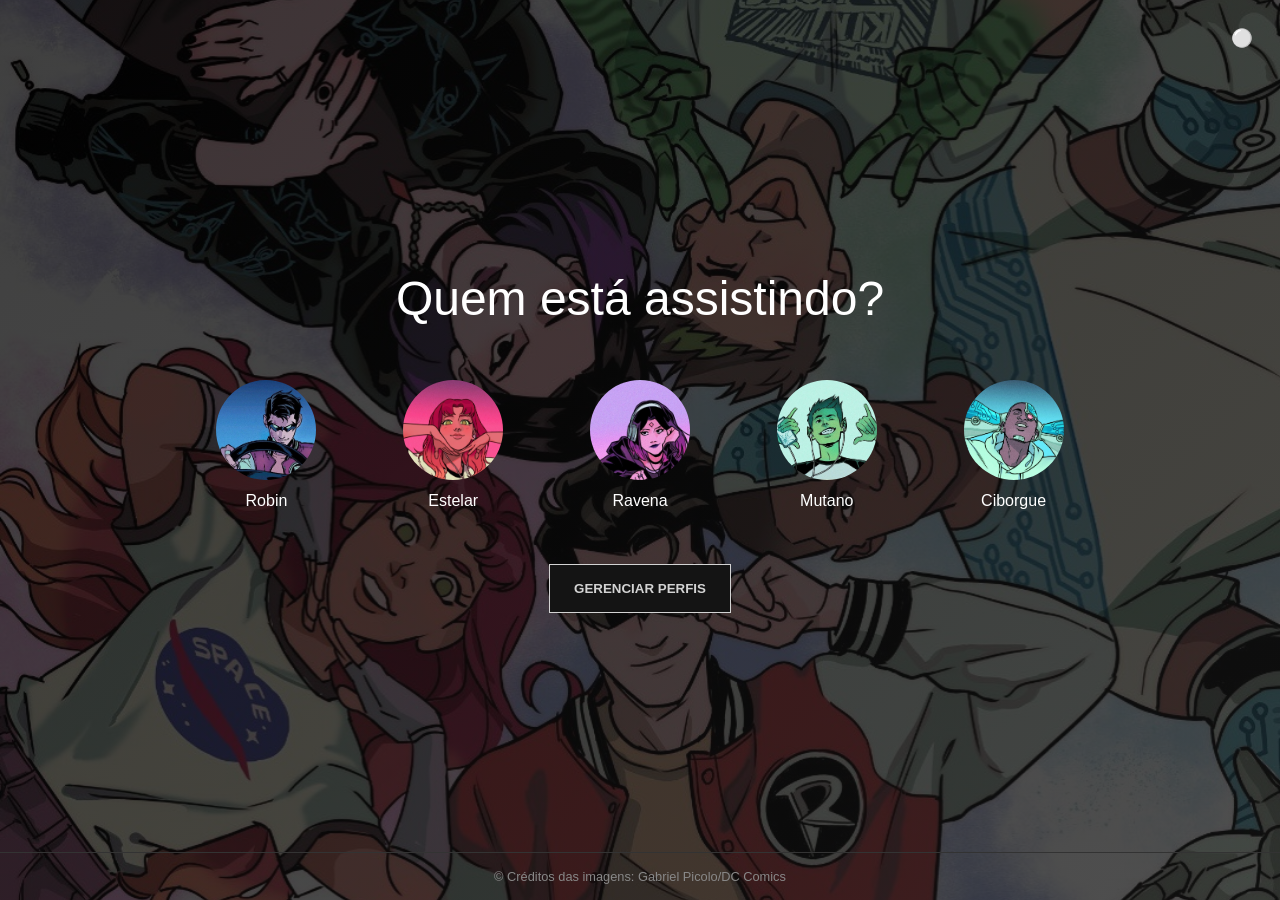
<file: index.html>
<!DOCTYPE html>
<html lang="pt-br">
<head>
    <meta charset="UTF-8">
    <meta name="viewport" content="width=device-width, initial-scale=1.0">
    <title>Titans' Streaming</title>
    <link rel="stylesheet" href="style.css">
</head>
<body>
    <button id="theme-toggle" onclick="toggleTheme()" aria-label="Alternar tema" style="position:fixed;top:1rem;right:1rem;z-index:10;width:2.8rem;height:2.8rem;border-radius:50%;color:#fff;cursor:pointer;font-size:1.1rem;">⚪</button>
    <main>
        <header>
            <h1>Quem está assistindo?</h1>
        </header>
        <section class="profiles">
            <ul>
                <li class="profile">
                    <a href="catalogo/catalogo.html" class="link-perfil">
                        <img src="assets/robin.jpg" alt="Perfil 1">
                    </a>
                    <p class="nome-perfil">Robin</p>
                </li>
                <li class="profile">
                    <a href="catalogo/catalogo.html" class="link-perfil">
                        <img src="assets/estelar.jpg" alt="Perfil 2">
                    </a>
                    <p class="nome-perfil">Estelar</p>
                </li>
                <li class="profile">
                    <a href="catalogo/catalogo.html" class="link-perfil">
                        <img src="assets/ravena.jpg" alt="Perfil 3">
                    </a>
                    <p class="nome-perfil">Ravena</p>
                </li>
                <li class="profile">
                    <a href="catalogo/catalogo.html" class="link-perfil">
                        <img src="assets/mutano.jpg" alt="Perfil 4">
                    </a>
                    <p class="nome-perfil">Mutano</p>
                </li>
                <li class="profile">
                    <a href="catalogo/catalogo.html" class="link-perfil">
                        <img src="assets/ciborg.jpg" alt="Perfil 5">
                    </a>
                    <p class="nome-perfil">Ciborgue</p>
                </li>
            </ul>
        </section>
        <section class="manage-profiles">
            <button type="button" class="botao-gerenciar">
                <a href="catalogo/catalogo.html">Gerenciar perfis</a>
            </button>
        </section>
    </main>
    <footer>
        <p>&copy; Créditos das imagens: Gabriel Picolo/DC Comics</p>
    </footer>
    <script src="js/index.js"></script>
</body>
</html>
</file>
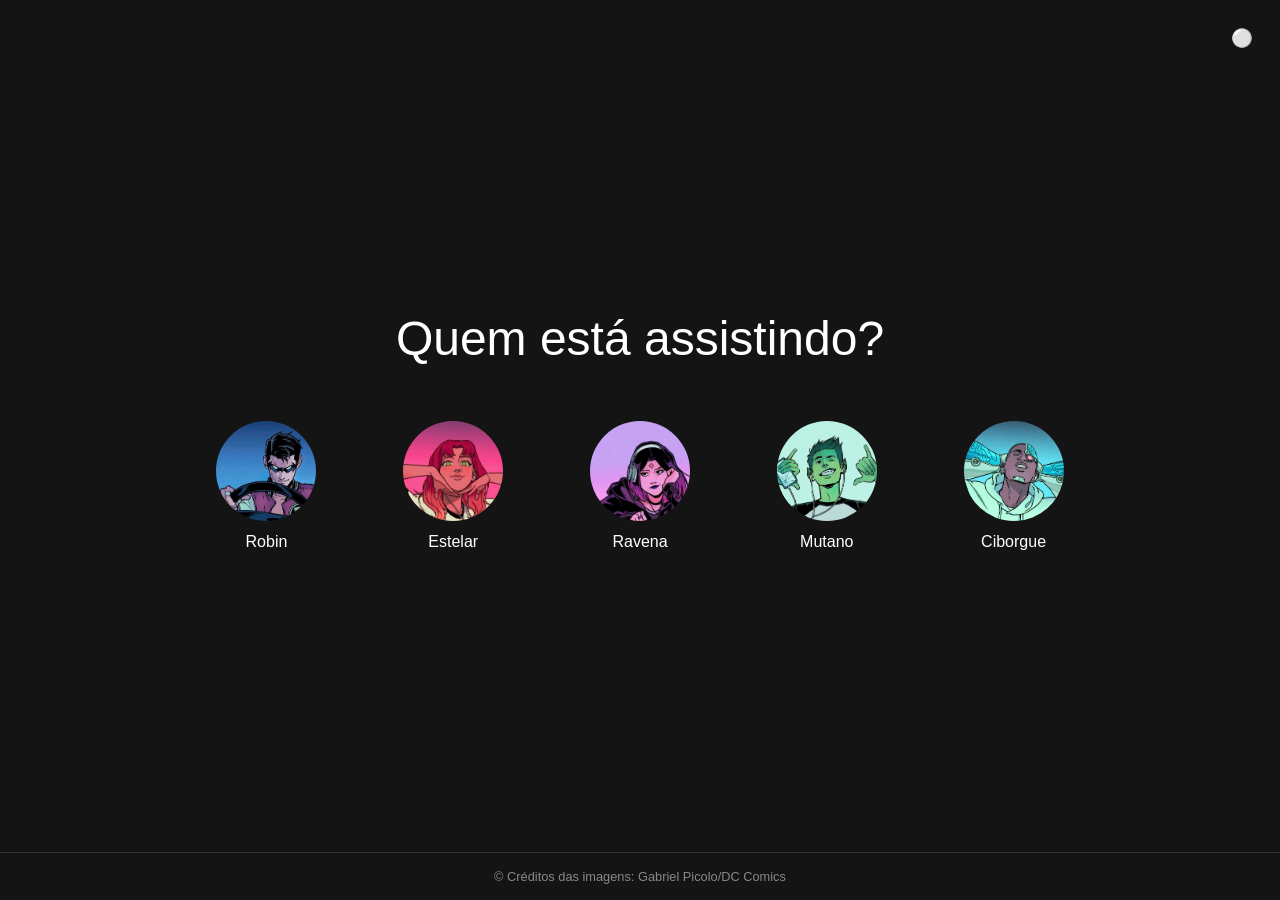
<file: index-meu.html>
<!DOCTYPE html>
<html lang="pt-br">
<head>
    <meta charset="UTF-8">
    <meta name="viewport" content="width=device-width, initial-scale=1.0">
    <title>Netflix</title>
    <link rel="stylesheet" href="style-meu.css">
</head>
<body>
    <button id="theme-toggle" onclick="toggleTheme()" aria-label="Alternar tema" style="position:fixed;top:1rem;right:1rem;z-index:10;width:2.8rem;height:2.8rem;border-radius:50%;color:#fff;cursor:pointer;font-size:1.1rem;">⚪</button>
    <main>
        <header>
            <h1>Quem está assistindo?</h1>
        </header>
        <section class="profiles">
            <ul>
                <li class="profile">
                    <img src="assets/robin.jpg" alt="Perfil 1">
                    <p>Robin</p>
                </li>
                <li class="profile">
                    <img src="assets/estelar.jpg" alt="Perfil 2">
                    <p>Estelar</p>
                </li>
                <li class="profile">
                    <img src="assets/ravena.jpg" alt="Perfil 3">
                    <p>Ravena</p>
                </li>
                <li class="profile">
                    <img src="assets/mutano.jpg" alt="Perfil 4">
                    <p>Mutano</p>
                </li>
                <li class="profile">
                    <img src="assets/ciborg.jpg" alt="Perfil 5">
                    <p>Ciborgue</p>
                </li>
            </ul>
        </section>
    </main>
    <footer>
        <p>&copy; Créditos das imagens: Gabriel Picolo/DC Comics</p>
    </footer>
    <script src="theme-meu.js"></script>
</body>
</html>
</file>
<file: style.css>
/* ===== ESTILOS GERAIS ===== */
/* Inspirados no menu inicial de uma plataforma de streaming como Netflix */

/* BODY - Define os estilos da página inteira */
body {
    background-color: #141414; /* Define a cor de fundo escura (cinza bem escuro) */
    background: 
        linear-gradient(135deg, rgba(0, 0, 0, 0.75), rgba(20, 20, 20, 0.75)),
        url('assets/titans.png') center/cover no-repeat;
    background-attachment: fixed; /* Fixa a imagem para efeito paralax suave */
    color: white; /* Define a cor do texto padrão como branco */
    font-family: 'Helvetica Neue', Helvetica, Arial, sans-serif; /* Define a fonte Helvetica como padrão */
    margin: 0; /* Remove margens externas padrão */
    padding: 0; /* Remove preenchimento externo padrão */
    display: flex; /* Usa Flexbox para layout */
    flex-direction: column; /* Organiza os elementos em coluna (um abaixo do outro) */
    min-height: 100vh; /* Garante que o body tenha no mínimo a altura da viewport */
    transition: background-color 0.3s ease, color 0.3s ease;
}
   

/* ===== CONTEÚDO PRINCIPAL ===== */
/* MAIN - Container principal que centraliza o conteúdo */
main {
    text-align: center; /* Centraliza todo o texto e conteúdo */
    max-width: 800px; /* Define largura máxima de 800 pixels */
    width: 90%; /* Usa 100% da largura disponível */
    margin: 0 auto; /* Centraliza horizontalmente o main no body */
    flex: 1; /* Faz o main ocupar todo espaço vertical disponível */
    display: flex; /* Usa Flexbox para organizar seus filhos */
    flex-direction: column; /* Organiza conteúdo em coluna */
    justify-content: center; /* Centraliza verticalmente o conteúdo */
    align-items: center; /* Centraliza horizontalmente o conteúdo */
}

/* ===== CABEÇALHO ===== */
/* HEADER H1 - Estilo do título principal */
header h1 {
    font-size: 3rem; /* Define tamanho da fonte para 3 vezes o tamanho base */
    margin-bottom: 2rem; /* Adiciona espaço de 2rem abaixo do título */
    font-weight: 300; /* Define peso da fonte como light (mais fino) */
}

/* ===== SEÇÃO DE PERFIS ===== */
/* PROFILES UL - Lista de perfis */
.profiles ul {
    list-style: none; /* Remove os pontos da lista */
    padding: 0; /* Remove preenchimento interno */
    display: flex; /* Usa Flexbox para organizar itens em linha */
    justify-content: center; /* Centraliza os itens horizontalmente */
    gap: 0.25rem; /* Espaçamento reduzido entre cada perfil */
    flex-wrap: nowrap; /* Evita quebra de linha (todos em uma linha) */
}

/* PROFILE - Estilo individual de cada cartão de perfil */
.profile {
    /*background-color: #141414; /* Define fundo da mesma cor do body para integração visual */
    border-radius: 8px; /* Cria cantos arredondados em 8 pixels */
    padding: 0.4rem; /* Adiciona espaço interno de 0.25rem */
    text-align: center; /* Centraliza o texto dentro do perfil */
    cursor: pointer; /* Muda o cursor para pointer (mão) ao passar por cima */
    transition: transform 0.3s, box-shadow 0.3s; /* Suaviza as transições em 0.3 segundos */
    width: 170px; /* Define largura fixa de 170 pixels */
}

/* BOTÃO GERENCIAR PERFIS - Estilo principal */
.manage-profiles {
    margin-top: 2rem; /* Posiciona o botão um pouco mais abaixo dos perfis */
}

.botao-gerenciar {
    background-color: #141414; /* mesma cor do fundo da página */
    border: 1.5px solid #d3d3d3; /* mesma cor da fonte do footer */
    color: #d3d3d3; /* mesma cor da fonte do footer */
    font-family: inherit; /* mesma fonte da página */
    font-weight: 700; /* negrito */
    text-transform: uppercase; /* letras em MAIÚSCULAS */
    padding: 1rem 1.5rem;
    cursor: pointer;
    transition: background-color 0.3s ease, color 0.3s ease;
}

.botao-gerenciar a {
    color: inherit; /* herda cor do botão */
    text-decoration: none;
    display: inline-block;
}

.botao-gerenciar:hover {
    background-color: #d3d3d3; /* fundo vira cor da fonte */
    color: #141414; /* fonte vira cor do fundo da página */
}

.botao-gerenciar:hover a {
    color: inherit;
}

/* PROFILE:HOVER - Efeito ao passar o mouse sobre o perfil */
.profile:hover {
    transform: scale(1.05); /* Aumenta o tamanho do perfil em 5% */
}

/* ===== IMAGENS DOS PERFIS ===== */
/* PROFILE IMG - Estilo das imagens */
.profile img {
    width: 150px; /* Define largura da imagem em 150 pixels */
    height: 150px; /* Define altura da imagem em 150 pixels (formato quadrado) */
    border-radius: 50px; /* Arredonda os cantos em 50 pixels para efeito semi-circular */
    margin-bottom: 0.5rem; /* Adiciona espaço de 0.5rem abaixo da imagem */
    object-fit: cover; /* Garante que a imagem preencha o espaço proporcionalmente */
    transition: box-shadow 0.3s; /* Suaviza a transição da sombra em 0.3 segundos */
}

/* ===== EFEITOS DE HOVER COLORIDOS - SOMBRAS INDIVIDUAIS ===== */
/* Cada perfil tem uma cor de sombra única ao passar o mouse */

/* PROFILE 1 (Robin) - Sombra azul */
.profile:nth-child(1):hover img {
    box-shadow: 0 0 15px rgba(52, 152, 219, 0.8); /* Adiciona sombra azul ao passar o mouse */
}

/* PROFILE 2 (Estelar) - Sombra rosa */
.profile:nth-child(2):hover img {
    box-shadow: 0 0 15px rgba(255, 20, 147, 0.8); /* Adiciona sombra rosa ao passar o mouse */
}

/* PROFILE 3 (Ravena) - Sombra lilás */
.profile:nth-child(3):hover img {
    box-shadow: 0 0 15px rgba(146, 82, 211, 0.8); /* Adiciona sombra lilás ao passar o mouse */
}

/* PROFILE 4 (Mutano) - Sombra turquesa */
.profile:nth-child(4):hover img {
    box-shadow: 0 0 15px rgba(26, 188, 126, 0.8); /* Adiciona sombra turquesa ao passar o mouse */
}

/* PROFILE 5 (Ciborgue) - Sombra verde-água */
.profile:nth-child(5):hover img {
    box-shadow: 0 0 15px rgba(32, 163, 178, 0.8); /* Adiciona sombra verde-água ao passar o mouse */
}

/* ===== TEXTO DOS PERFIS ===== */
/* PROFILE P - Estilo do nome do perfil */
.profile p {
    margin: 0; /* Remove margens padrão */
    font-size: 1.2rem; /* Define tamanho da fonte */
    font-weight: 400; /* Define peso normal da fonte */
}

/* ===== RODAPÉ ===== */
/* FOOTER - Estilo do rodapé da página */
footer {
    padding: 1.5rem; /* Adiciona espaço interno de 1.5rem */
    text-align: center; /* Centraliza o texto */
    font-size: 0.9rem; /* Define tamanho da fonte menor */
    color: #888; /* Define cor cinzenta discreta para o texto */
    border-top: 1px solid #333; /* Adiciona uma borda sutil no topo */
    width: 100%; /* Ocupa 100% de largura disponível */
    box-sizing: border-box; /* Inclui padding no cálculo da largura */
}

/* FOOTER P - Estilo do parágrafo no rodapé */
footer p {
    margin: 0; /* Remove margens padrão */
}

/* ===== SOMBRAS DINÂMICAS MAIS SUAVES AO REDOR DA PÁGINA ===== */
/* Sombra baseada no perfil hoverado */
body.shadow-robin {
    box-shadow: inset 0 0 150px rgba(52, 152, 219, 0.35);
}

body.shadow-estelar {
    box-shadow: inset 0 0 150px rgba(255, 20, 147, 0.35);
}

body.shadow-ravena {
    box-shadow: inset 0 0 150px rgba(167, 93, 241, 0.416);
}

body.shadow-mutano {
    box-shadow: inset 0 0 150px rgba(26, 188, 75, 0.35);
}

body.shadow-ciborg {
    box-shadow: inset 0 0 150px rgba(32, 163, 178, 0.35);
}

/* ===== LIGHT MODE ===== */
body.light-mode {
    /*background-color: #f5f5f5; /* Fundo claro para o modo claro */
    /*color: #1d1d1d; /* Cor do texto escura para o modo claro */
    background-color: #f2f2f2;
    background:
        linear-gradient(135deg, rgba(255, 255, 255, 0.65), rgba(240, 240, 240, 0.65)),
        url('assets/titans.png') center/cover no-repeat;
    background-attachment: fixed;
    color: #141414;
}

body.light-mode header h1,
body.light-mode .profile p,
body.light-mode footer {
    color: #1d1d1d;
    font-weight: 600;
}

/* BOTÃO GERENCIAR NO LIGHT MODE */
body.light-mode .botao-gerenciar {
    background-color: #f5f5f5; /* fundo igual ao fundo da página no light mode */
    color: #1d1d1d; /* fonte igual à cor da página do dark mode */
    border: 1.5px solid #1d1d1d; /* borda na cor da página do dark mode */
}

body.light-mode .botao-gerenciar:hover {
    background-color: #1d1d1d; /* fundo na cor da página do dark mode */
    color: #f5f5f5; /* fonte na cor do fundo da página no light mode */
}

body.light-mode .botao-gerenciar:hover a {
    color: inherit;
}
/*
body.light-mode .profile {
    background-color: #f5f5f5;
    box-shadow: 0 0 12px rgba(0, 0, 0, 0.15);
}*/

body.light-mode .profile img {
    border: 1px solid #ccc;
    background-color: #fff;
}

body.light-mode footer {
    border-top-color: #ccc;
}

body.light-mode button#theme-toggle {
    border-color: #1d1d1d;
    background: none;
    color: #1d1d1d;
}

/* ===== THEME TOGGLE BUTTON ===== */
button#theme-toggle {
    border: none;
    outline: none;
    background: none;
}



.profile, .profile img, footer {
    transition: background-color 0.3s ease, color 0.3s ease, box-shadow 0.3s ease;
}

    /* Reduz tamanho das imagens */
    .profile img {
        width: 100px; /* Reduz de 120px para 100px */
        height: 100px; /* Reduz de 120px para 100px */
    }

    /* Reduz tamanho do nome do perfil */
    .profile p {
        font-size: 1rem; /* Reduz de 1.2rem para 1rem */
    }

    /* Ajusta o rodapé para tablets */
    footer {
        font-size: 0.8rem; /* Reduz tamanho da fonte */
        padding: 1rem; /* Reduz preenchimento interno */
    }

/* ===== MEDIA QUERIES - RESPONSIVIDADE ===== */
/* Estes estilos ajustam o layout para diferentes tamanhos de tela */

/* TABLETS E TELAS PEQUENAS - Até 768 pixels de largura */
@media (max-width: 768px) {
    /* Reduz o tamanho do título em tablets */
    header h1 {
        font-size: 2.2rem; /* Reduz de 3rem para 2.2rem */
        margin-bottom: 1.5rem; /* Reduz espaço abaixo do título */
    }

    /* Ajusta a lista de perfis para wrapping em tablets */
    .profiles ul {
        gap: 0.8rem; /* Reduz o espaço entre perfis */
        flex-wrap: wrap; /* Permite quebra de linha se necessário */
    }

    /* Reduz dimensões dos perfis */
    .profile {
        width: 150px; /* Reduz largura de 180px para 150px */
    }
}

/* CELULARES - Até 480 pixels de largura */
@media (max-width: 480px) {
    /* Reduz significativamente o tamanho do título em celulares */
    header h1 {
        font-size: 1.8rem; /* Reduz para 1.8rem em celulares */
        margin-bottom: 1.2rem; /* Reduz espaço para economizar espaço */
    }

    /* Adiciona padding ao main para margens em celulares */
    main {
        padding: 1rem; /* Evita que conteúdo toque nas bordas */
    }

    /* Reduz espaço entre perfis em celulares */
    .profiles ul {
        gap: 0.6rem; /* Espaço reduzido entre perfis */
    }

    /* Reduz ainda mais as dimensões dos perfis */
    .profile {
        width: 130px; /* Mais compacto para celulares */
        padding: 0.8rem; /* Reduz preenchimento interno */
    }

    /* Reduz bastante o tamanho das imagens */
    .profile img {
        width: 85px; /* Bem reduzido para celulares */
        height: 85px; /* Bem reduzido para celulares */
    }

    /* Reduz tamanho do nome do perfil em celulares */
    .profile p {
        font-size: 0.9rem; /* Tamanho menor para economizar espaço */
    }

    /* Minimize o rodapé para celulares */
    footer {
        font-size: 0.75rem; /* Fonte muito pequena */
        padding: 0.8rem; /* Preenchimento reduzido */
    }

    /* Remove margens do parágrafo no rodapé */
    footer p {
        margin: 0; /* Sem espaços extras */
    }
}
</file>
<file: style-meu.css>
/* ===== ESTILOS GERAIS ===== */
/* Inspirados no menu inicial de uma plataforma de streaming como Netflix */

/* BODY - Define os estilos da página inteira */
body {
    background-color: #141414; /* Define a cor de fundo escura (cinza bem escuro) */
    color: white; /* Define a cor do texto padrão como branco */
    font-family: 'Helvetica Neue', Helvetica, Arial, sans-serif; /* Define a fonte Helvetica como padrão */
    margin: 0; /* Remove margens externas padrão */
    padding: 0; /* Remove preenchimento externo padrão */
    display: flex; /* Usa Flexbox para layout */
    flex-direction: column; /* Organiza os elementos em coluna (um abaixo do outro) */
    min-height: 100vh; /* Garante que o body tenha no mínimo a altura da viewport */
}

/* ===== CONTEÚDO PRINCIPAL ===== */
/* MAIN - Container principal que centraliza o conteúdo */
main {
    text-align: center; /* Centraliza todo o texto e conteúdo */
    max-width: 800px; /* Define largura máxima de 800 pixels */
    width: 90%; /* Usa 100% da largura disponível */
    margin: 0 auto; /* Centraliza horizontalmente o main no body */
    flex: 1; /* Faz o main ocupar todo espaço vertical disponível */
    display: flex; /* Usa Flexbox para organizar seus filhos */
    flex-direction: column; /* Organiza conteúdo em coluna */
    justify-content: center; /* Centraliza verticalmente o conteúdo */
    align-items: center; /* Centraliza horizontalmente o conteúdo */
}

/* ===== CABEÇALHO ===== */
/* HEADER H1 - Estilo do título principal */
header h1 {
    font-size: 3rem; /* Define tamanho da fonte para 3 vezes o tamanho base */
    margin-bottom: 2rem; /* Adiciona espaço de 2rem abaixo do título */
    font-weight: 300; /* Define peso da fonte como light (mais fino) */
}

/* ===== SEÇÃO DE PERFIS ===== */
/* PROFILES UL - Lista de perfis */
.profiles ul {
    list-style: none; /* Remove os pontos da lista */
    padding: 0; /* Remove preenchimento interno */
    display: flex; /* Usa Flexbox para organizar itens em linha */
    justify-content: center; /* Centraliza os itens horizontalmente */
    gap: 0.25rem; /* Espaçamento reduzido entre cada perfil */
    flex-wrap: nowrap; /* Evita quebra de linha (todos em uma linha) */
}

/* PROFILE - Estilo individual de cada cartão de perfil */
.profile {
    /*background-color: #141414; /* Define fundo da mesma cor do body para integração visual */
    border-radius: 8px; /* Cria cantos arredondados em 8 pixels */
    padding: 0.4rem; /* Adiciona espaço interno de 0.25rem */
    text-align: center; /* Centraliza o texto dentro do perfil */
    cursor: pointer; /* Muda o cursor para pointer (mão) ao passar por cima */
    transition: transform 0.3s, box-shadow 0.3s; /* Suaviza as transições em 0.3 segundos */
    width: 170px; /* Define largura fixa de 170 pixels */
}

/* PROFILE:HOVER - Efeito ao passar o mouse sobre o perfil */
.profile:hover {
    transform: scale(1.05); /* Aumenta o tamanho do perfil em 5% */
}

/* ===== IMAGENS DOS PERFIS ===== */
/* PROFILE IMG - Estilo das imagens */
.profile img {
    width: 150px; /* Define largura da imagem em 150 pixels */
    height: 150px; /* Define altura da imagem em 150 pixels (formato quadrado) */
    border-radius: 50px; /* Arredonda os cantos em 50 pixels para efeito semi-circular */
    margin-bottom: 0.5rem; /* Adiciona espaço de 0.5rem abaixo da imagem */
    object-fit: cover; /* Garante que a imagem preencha o espaço proporcionalmente */
    transition: box-shadow 0.3s; /* Suaviza a transição da sombra em 0.3 segundos */
}

/* ===== EFEITOS DE HOVER COLORIDOS - SOMBRAS INDIVIDUAIS ===== */
/* Cada perfil tem uma cor de sombra única ao passar o mouse */

/* PROFILE 1 (Robin) - Sombra azul */
.profile:nth-child(1):hover img {
    box-shadow: 0 0 15px rgba(52, 152, 219, 0.8); /* Adiciona sombra azul ao passar o mouse */
}

/* PROFILE 2 (Estelar) - Sombra rosa */
.profile:nth-child(2):hover img {
    box-shadow: 0 0 15px rgba(255, 20, 147, 0.8); /* Adiciona sombra rosa ao passar o mouse */
}

/* PROFILE 3 (Ravena) - Sombra lilás */
.profile:nth-child(3):hover img {
    box-shadow: 0 0 15px rgba(146, 82, 211, 0.8); /* Adiciona sombra lilás ao passar o mouse */
}

/* PROFILE 4 (Mutano) - Sombra turquesa */
.profile:nth-child(4):hover img {
    box-shadow: 0 0 15px rgba(26, 188, 126, 0.8); /* Adiciona sombra turquesa ao passar o mouse */
}

/* PROFILE 5 (Ciborgue) - Sombra verde-água */
.profile:nth-child(5):hover img {
    box-shadow: 0 0 15px rgba(32, 163, 178, 0.8); /* Adiciona sombra verde-água ao passar o mouse */
}

/* ===== TEXTO DOS PERFIS ===== */
/* PROFILE P - Estilo do nome do perfil */
.profile p {
    margin: 0; /* Remove margens padrão */
    font-size: 1.2rem; /* Define tamanho da fonte */
    font-weight: 400; /* Define peso normal da fonte */
}

/* ===== RODAPÉ ===== */
/* FOOTER - Estilo do rodapé da página */
footer {
    padding: 1.5rem; /* Adiciona espaço interno de 1.5rem */
    text-align: center; /* Centraliza o texto */
    font-size: 0.9rem; /* Define tamanho da fonte menor */
    color: #888; /* Define cor cinzenta discreta para o texto */
    border-top: 1px solid #333; /* Adiciona uma borda sutil no topo */
    width: 100%; /* Ocupa 100% de largura disponível */
    box-sizing: border-box; /* Inclui padding no cálculo da largura */
}

/* FOOTER P - Estilo do parágrafo no rodapé */
footer p {
    margin: 0; /* Remove margens padrão */
}

/* ===== SOMBRAS DINÂMICAS MAIS SUAVES AO REDOR DA PÁGINA ===== */
/* Sombra baseada no perfil hoverado */
body.shadow-robin {
    box-shadow: inset 0 0 150px rgba(52, 152, 219, 0.35);
}

body.shadow-estelar {
    box-shadow: inset 0 0 150px rgba(255, 20, 147, 0.35);
}

body.shadow-ravena {
    box-shadow: inset 0 0 150px rgba(167, 93, 241, 0.416);
}

body.shadow-mutano {
    box-shadow: inset 0 0 150px rgba(26, 188, 75, 0.35);
}

body.shadow-ciborg {
    box-shadow: inset 0 0 150px rgba(32, 163, 178, 0.35);
}

/* ===== MEDIA QUERIES - RESPONSIVIDADE ===== */
/* Estes estilos ajustam o layout para diferentes tamanhos de tela */

/* TABLETS E TELAS PEQUENAS - Até 768 pixels de largura */
@media (max-width: 768px) {
    /* Reduz o tamanho do título em tablets */
    header h1 {
        font-size: 2.2rem; /* Reduz de 3rem para 2.2rem */
        margin-bottom: 1.5rem; /* Reduz espaço abaixo do título */
    }

    /* Ajusta a lista de perfis para wrapping em tablets */
    .profiles ul {
        gap: 0.8rem; /* Reduz o espaço entre perfis */
        flex-wrap: wrap; /* Permite quebra de linha se necessário */
    }

    /* Reduz dimensões dos perfis */
    .profile {
        width: 150px; /* Reduz largura de 180px para 150px */
    }
}

/* ===== LIGHT MODE ===== */
body.light-mode {
    background-color: #f5f5f5; /* Fundo claro para o modo claro */
    color: #1d1d1d;
}

body.light-mode header h1,
body.light-mode .profile p,
body.light-mode footer {
    color: #1d1d1d;
}
/*
body.light-mode .profile {
    background-color: #f5f5f5;
    box-shadow: 0 0 12px rgba(0, 0, 0, 0.15);
}*/

body.light-mode .profile img {
    border: 1px solid #ccc;
    background-color: #fff;
}

body.light-mode footer {
    border-top-color: #ccc;
}

body.light-mode button#theme-toggle {
    border-color: #1d1d1d;
    background: none;
    color: #1d1d1d;
}

/* ===== THEME TOGGLE BUTTON ===== */
button#theme-toggle {
    border: none;
    outline: none;
    background: none;
}

body {
    transition: background-color 0.3s ease, color 0.3s ease;
}

.profile, .profile img, footer {
    transition: background-color 0.3s ease, color 0.3s ease, box-shadow 0.3s ease;
}

    /* Reduz tamanho das imagens */
    .profile img {
        width: 100px; /* Reduz de 120px para 100px */
        height: 100px; /* Reduz de 120px para 100px */
    }

    /* Reduz tamanho do nome do perfil */
    .profile p {
        font-size: 1rem; /* Reduz de 1.2rem para 1rem */
    }

    /* Ajusta o rodapé para tablets */
    footer {
        font-size: 0.8rem; /* Reduz tamanho da fonte */
        padding: 1rem; /* Reduz preenchimento interno */
    }


/* CELULARES - Até 480 pixels de largura */
@media (max-width: 480px) {
    /* Reduz significativamente o tamanho do título em celulares */
    header h1 {
        font-size: 1.8rem; /* Reduz para 1.8rem em celulares */
        margin-bottom: 1.2rem; /* Reduz espaço para economizar espaço */
    }

    /* Adiciona padding ao main para margens em celulares */
    main {
        padding: 1rem; /* Evita que conteúdo toque nas bordas */
    }

    /* Reduz espaço entre perfis em celulares */
    .profiles ul {
        gap: 0.6rem; /* Espaço reduzido entre perfis */
    }

    /* Reduz ainda mais as dimensões dos perfis */
    .profile {
        width: 130px; /* Mais compacto para celulares */
        padding: 0.8rem; /* Reduz preenchimento interno */
    }

    /* Reduz bastante o tamanho das imagens */
    .profile img {
        width: 85px; /* Bem reduzido para celulares */
        height: 85px; /* Bem reduzido para celulares */
    }

    /* Reduz tamanho do nome do perfil em celulares */
    .profile p {
        font-size: 0.9rem; /* Tamanho menor para economizar espaço */
    }

    /* Minimize o rodapé para celulares */
    footer {
        font-size: 0.75rem; /* Fonte muito pequena */
        padding: 0.8rem; /* Preenchimento reduzido */
    }

    /* Remove margens do parágrafo no rodapé */
    footer p {
        margin: 0; /* Sem espaços extras */
    }
}
</file>
